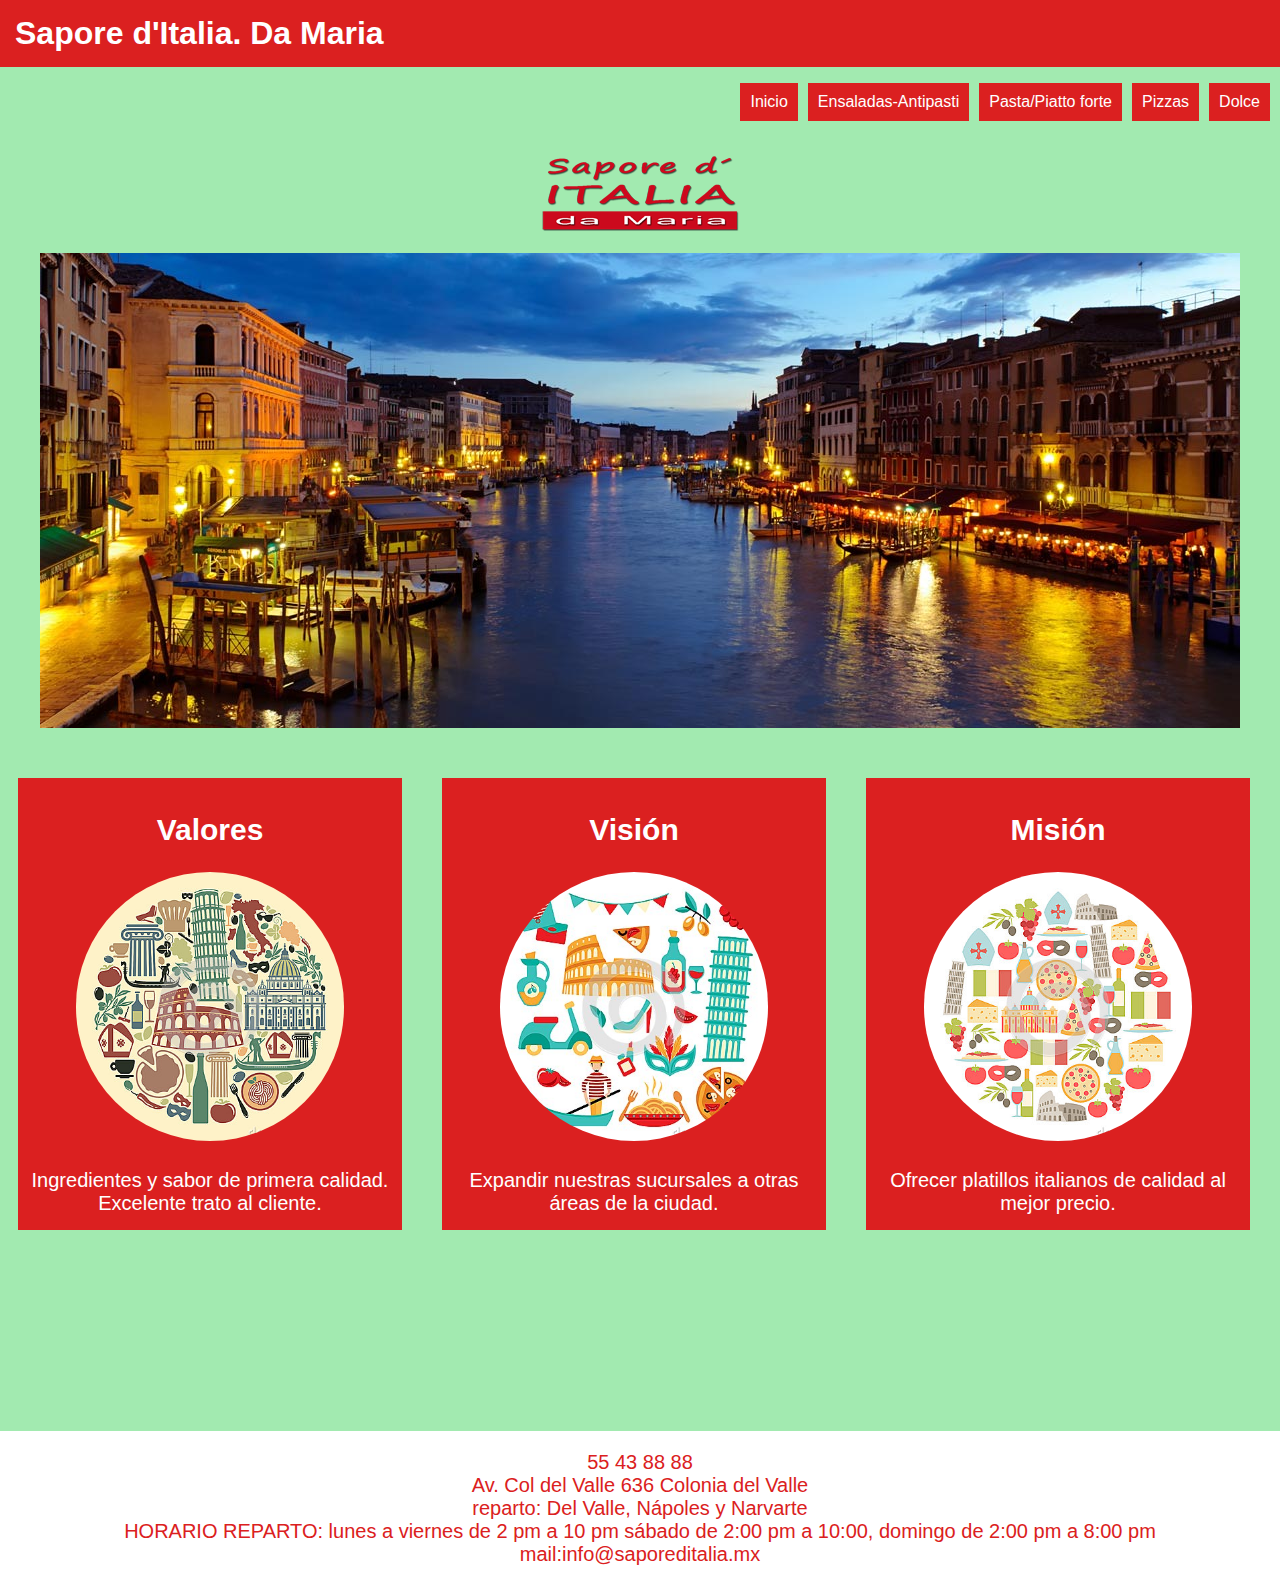
<file: finalcursoweb/index.html>
<!DOCTYPE html>
<html>
<head>
	<meta charset="UTF-8">
	<title>Sapore D'Italia</title>
	<link rel="stylesheet" href="css/estilos.css">

<body>

	
	
	<h1 class="titulo-principal"> Sapore d'Italia. Da Maria</h1>
 		
 		<div class="menu-navegacion">
 				
 			<ul>

 				<li><a href="dolce.html">Dolce</a></li>
 				<li><a href="pizza.html">Pizzas</a></li>
 				<li><a href="pastas.html">Pasta/Piatto forte</a></li>
 				<li><a href="ensaladas.html">Ensaladas-Antipasti</a></li>
 				<li><a href="index.html">Inicio</a></li>
 			</ul>


 		</div>
				<br>
				<br>
				<br>
				<br>

 		<div class="introduccion"><img src="images/logo.png"></div>

 		<br>
			 					
		<div class="introduccion"><img src="images/venezia4.jpg"></div>

		<br><br>
				
				<div class="columna"><h2>Misión</h2>
				<img src="images/tarjeta1.jpg" alt=""><br><br>
				Ofrecer platillos italianos de calidad al mejor precio.<br></div>

				<div class="columna"><h2>Visión</h2>
				<img src="images/tarjeta2.jpg" alt=""><br><br>
				Expandir nuestras sucursales a otras áreas de la ciudad.<br></div>

				<div class="columna"><h2>Valores</h2>
				<img src="images/tarjeta3.jpg" alt=""><br><br>
				Ingredientes y sabor de primera calidad.
				<br>Excelente trato al cliente. </div>

				
				<br><br><br><br><br><br>
				<br><br><br><br><br><br>
				<br><br><br><br><br><br>
				<br><br><br><br><br><br>
				<br><br><br><br><br><br>
				<br><br><br><br><br><br>


			<p class="datos"> 55 43 88 88 <br>
			Av. Col del Valle 636 Colonia del Valle <br>
			reparto: Del Valle, Nápoles y Narvarte <br>
			HORARIO REPARTO: lunes a viernes de 2 pm a 10 pm sábado de 2:00 pm a 10:00, domingo de 2:00 pm a 8:00 pm <br>
					mail:info@saporeditalia.mx</p>
		

</body>
</html>
</file>
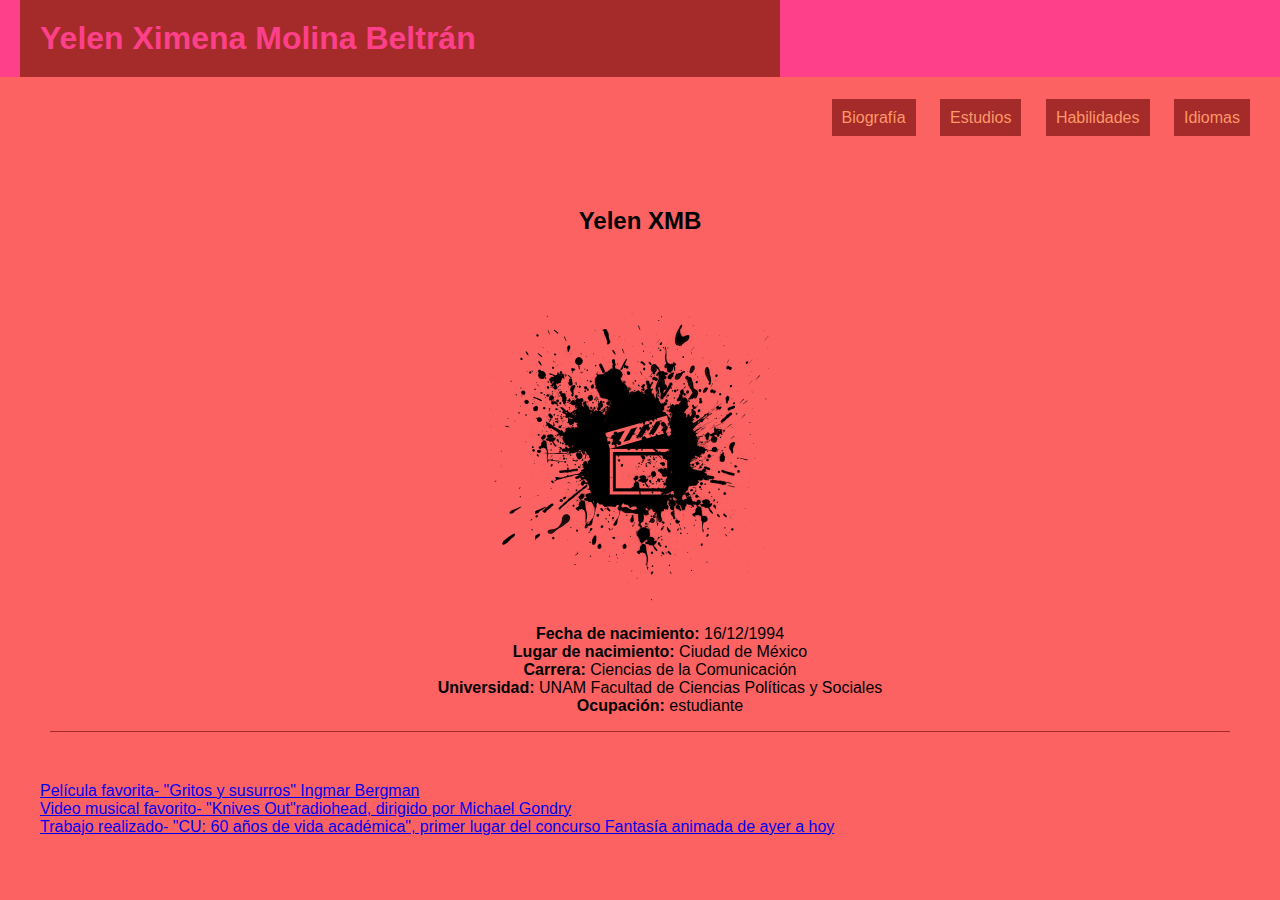
<file: juevescurriculum/index.html>
<!DOCTYPE html>
<html lang="es">
	<head>
		<meta charset="UTF-8">
		<title>YelenXimena</title>
		<link rel="stylesheet" href="css/estilos.css">
	</head>
	
	<body>
				
				<div class="titulo_principal">
						<H1>Yelen Ximena Molina Beltrán</H1>
				</div>

				<div class="menu-navegacion">

					<ul>
						<li><a href="index.html">Biografía</a></li>
						<li><a href="estudios.html">Estudios</a></li>
						<li><a href="habilidades.html">Habilidades</a></li>
						<li><a href="idiomas.html">Idiomas</a></li>	
				
				</div>

				<div class="informacion_personal">

						<h2>Yelen XMB</h2>

						<img src="imagenes/film.png">
						
						<ul>
							<li><strong>Fecha de nacimiento:</strong> 16/12/1994</li>
							<li><strong>Lugar de nacimiento:</strong> Ciudad de México</li>
							<li><strong>Carrera:</strong> Ciencias de la Comunicación</li>
							<li><strong>Universidad:</strong> UNAM Facultad de Ciencias Políticas y Sociales</li>
							<li><strong>Ocupación:</strong> estudiante</li>
							<li><strong></strong></li>

						</ul>
				
				</div>


				<div> 
						
						<ul>
							<li><a href="https://www.youtube.com/watch?v=61FOy9Ktvv8">Película favorita- "Gritos y susurros" Ingmar Bergman</a></li>
							<li><a href="https://www.youtube.com/watch?v=2Lpw3yMCWro">Video musical favorito- "Knives Out"radiohead, dirigido por Michael Gondry</a></li>
							<li><a href="https://www.youtube.com/watch?v=SHOOJYflKvk">Trabajo realizado- "CU: 60 años de vida académica", primer lugar del concurso Fantasía animada de ayer a hoy</a></li>
						</ul>



				</div>
	
					
					
				</ul>

	</body>

	
</html>
</file>
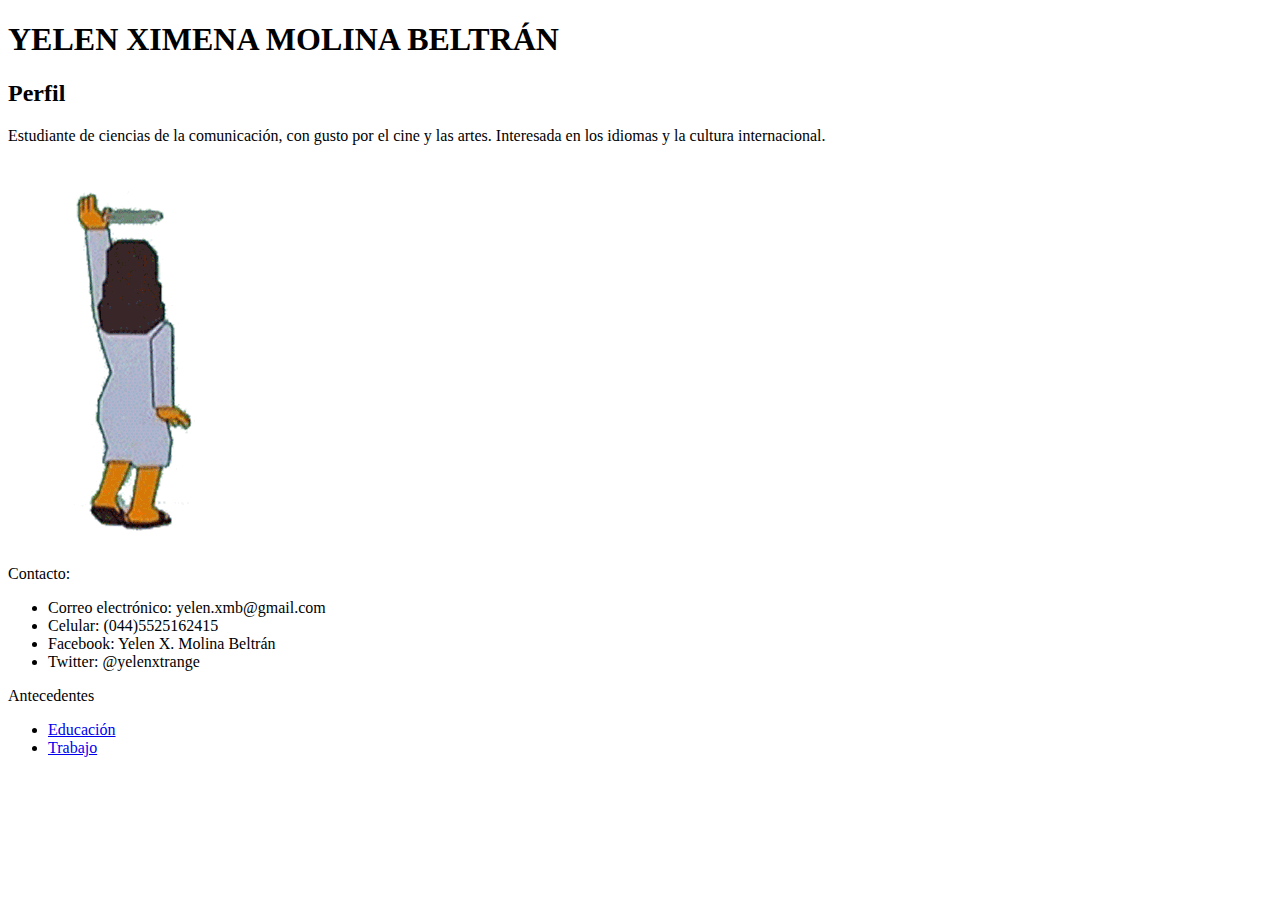
<file: paginapersonal/index.html>
<!DOCTYPE html>
<html>
	<head>
	 	<title>Jelly's page</title>
	 	<meta charset="UTF-8">
	</head>
	<body>

		<h1>YELEN XIMENA MOLINA BELTRÁN</h1>

		<h2>Perfil</h2>
		 <p>Estudiante de ciencias de la comunicación, con gusto por el cine y las artes. Interesada en los idiomas y la cultura internacional.</p>

		<img src="dancingjesus.gif" alt="Dancing Jesus">

		<p>Contacto:</p>
			<ul style="disc">
				<li>Correo electrónico: yelen.xmb@gmail.com</li>
				<li>Celular: (044)5525162415</li>
				<li>Facebook: Yelen X. Molina Beltrán</li>
				<li>Twitter: @yelenxtrange</li>
			</ul>

		<p>Antecedentes</p>
				<ul>
					<li><a href="educacion.html">Educación</a></li>
					<li><a href="trabajo.html">Trabajo</a></li>
				</ul>

		
	</body>
</html>
</file>
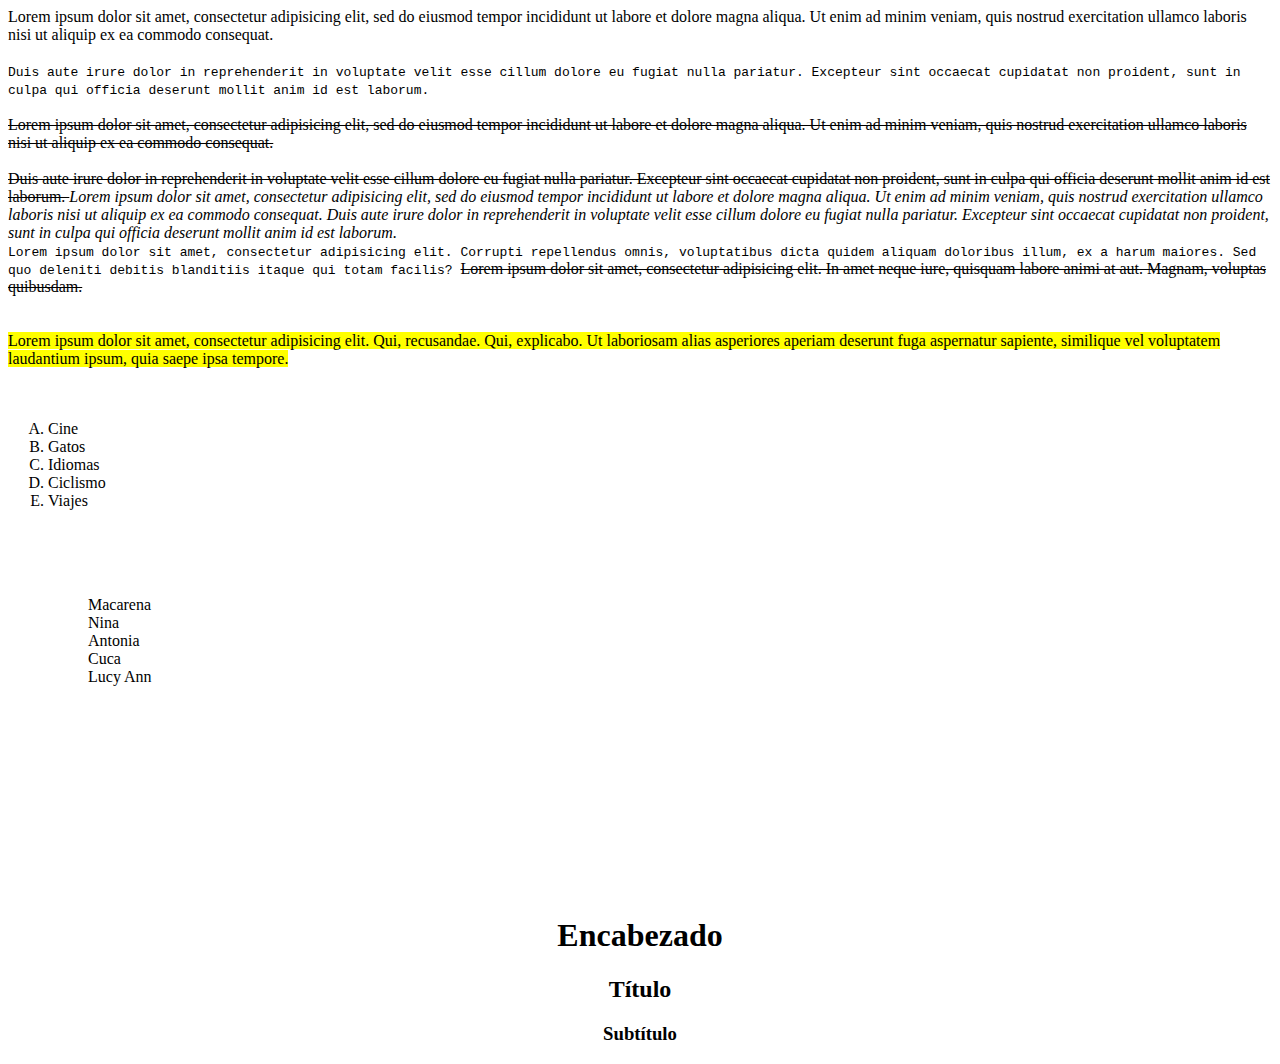
<file: etiquetas.html>
<!DOCTYPE html> 
<html>
<head>
  <title> Etiquetas </title>
  <meta charset="UTF-8">
</head>
<body>

  Lorem ipsum dolor sit amet, consectetur adipisicing elit, sed do eiusmod
  tempor incididunt ut labore et dolore magna aliqua. Ut enim ad minim veniam,
  quis nostrud exercitation ullamco laboris nisi ut aliquip ex ea commodo
  consequat.

<br> <br>
<code> <!--code es para texto tipo código -->
   Duis aute irure dolor in reprehenderit in voluptate velit esse
  cillum dolore eu fugiat nulla pariatur. Excepteur sint occaecat cupidatat non
  proident, sunt in culpa qui officia deserunt mollit anim id est laborum.
</code>
<br><br>
  <del>
   Lorem ipsum dolor sit amet, consectetur adipisicing elit, sed do eiusmod
    tempor incididunt ut labore et dolore magna aliqua. Ut enim ad minim veniam,
    quis nostrud exercitation ullamco laboris nisi ut aliquip ex ea commodo
    consequat. 
  <br>
  <br>
    Duis aute irure dolor in reprehenderit in voluptate velit esse
    cillum dolore eu fugiat nulla pariatur. Excepteur sint occaecat cupidatat non
    proident, sunt in culpa qui officia deserunt mollit anim id est laborum. 
  </del> 
  <dfn>
    Lorem ipsum dolor sit amet, consectetur adipisicing elit, sed do eiusmod
    tempor incididunt ut labore et dolore magna aliqua. Ut enim ad minim veniam,
    quis nostrud exercitation ullamco laboris nisi ut aliquip ex ea commodo
    consequat. Duis aute irure dolor in reprehenderit in voluptate velit esse
    cillum dolore eu fugiat nulla pariatur. Excepteur sint occaecat cupidatat non
    proident, sunt in culpa qui officia deserunt mollit anim id est laborum.
  </dfn>
  <br>
  <kbd>
    Lorem ipsum dolor sit amet, consectetur adipisicing elit. Corrupti repellendus omnis, voluptatibus dicta quidem aliquam doloribus illum, ex a harum maiores. Sed quo deleniti debitis blanditiis itaque qui totam facilis?
  </kbd>
  <s>
      Lorem ipsum dolor sit amet, consectetur adipisicing elit. In amet neque iure, quisquam labore animi at aut. Magnam, voluptas quibusdam.
  </s>
  <br>
  <br>
  <br>
    <mark>
      Lorem ipsum dolor sit amet, consectetur adipisicing elit. Qui, recusandae. Qui, explicabo. Ut laboriosam alias asperiores aperiam deserunt fuga aspernatur sapiente, similique vel voluptatem laudantium ipsum, quia saepe ipsa tempore.
    </mark>
    <br>
    <br>
    <br>
  <ol type="A">
     <li>Cine</li>
     <li>Gatos</li>
     <li>Idiomas</li>
     <li>Ciclismo</li>
     <li>Viajes</li>
  </ol>
    <br>
    <br>
    <br>
  <ul type="square">
    <ul>Macarena</ul>
    <ul>Nina</ul>
    <ul>Antonia</ul>
    <ul>Cuca</ul>
    <ul>Lucy Ann</ul>
  </ul>
  <br>
  <br>
  <br>
  <ul type="circle">
    <ul></ul>
    <ul></ul>
    <ul></ul>
    <ul></ul>
    <ul></ul>
  </ul>
  <br><br>
  <ul type="disc">
    <ul></ul>
    <ul></ul>
    <ul></ul>
    <ul></ul>
    <ul></ul>
  </ul>
  <br>
  <br>
  <br>
  <br>

<center>
 <h1>Encabezado</h1>
 <h2>Título</h2>
 <h3>Subtítulo</h3>
</center>

</body>
 </html>
</file>
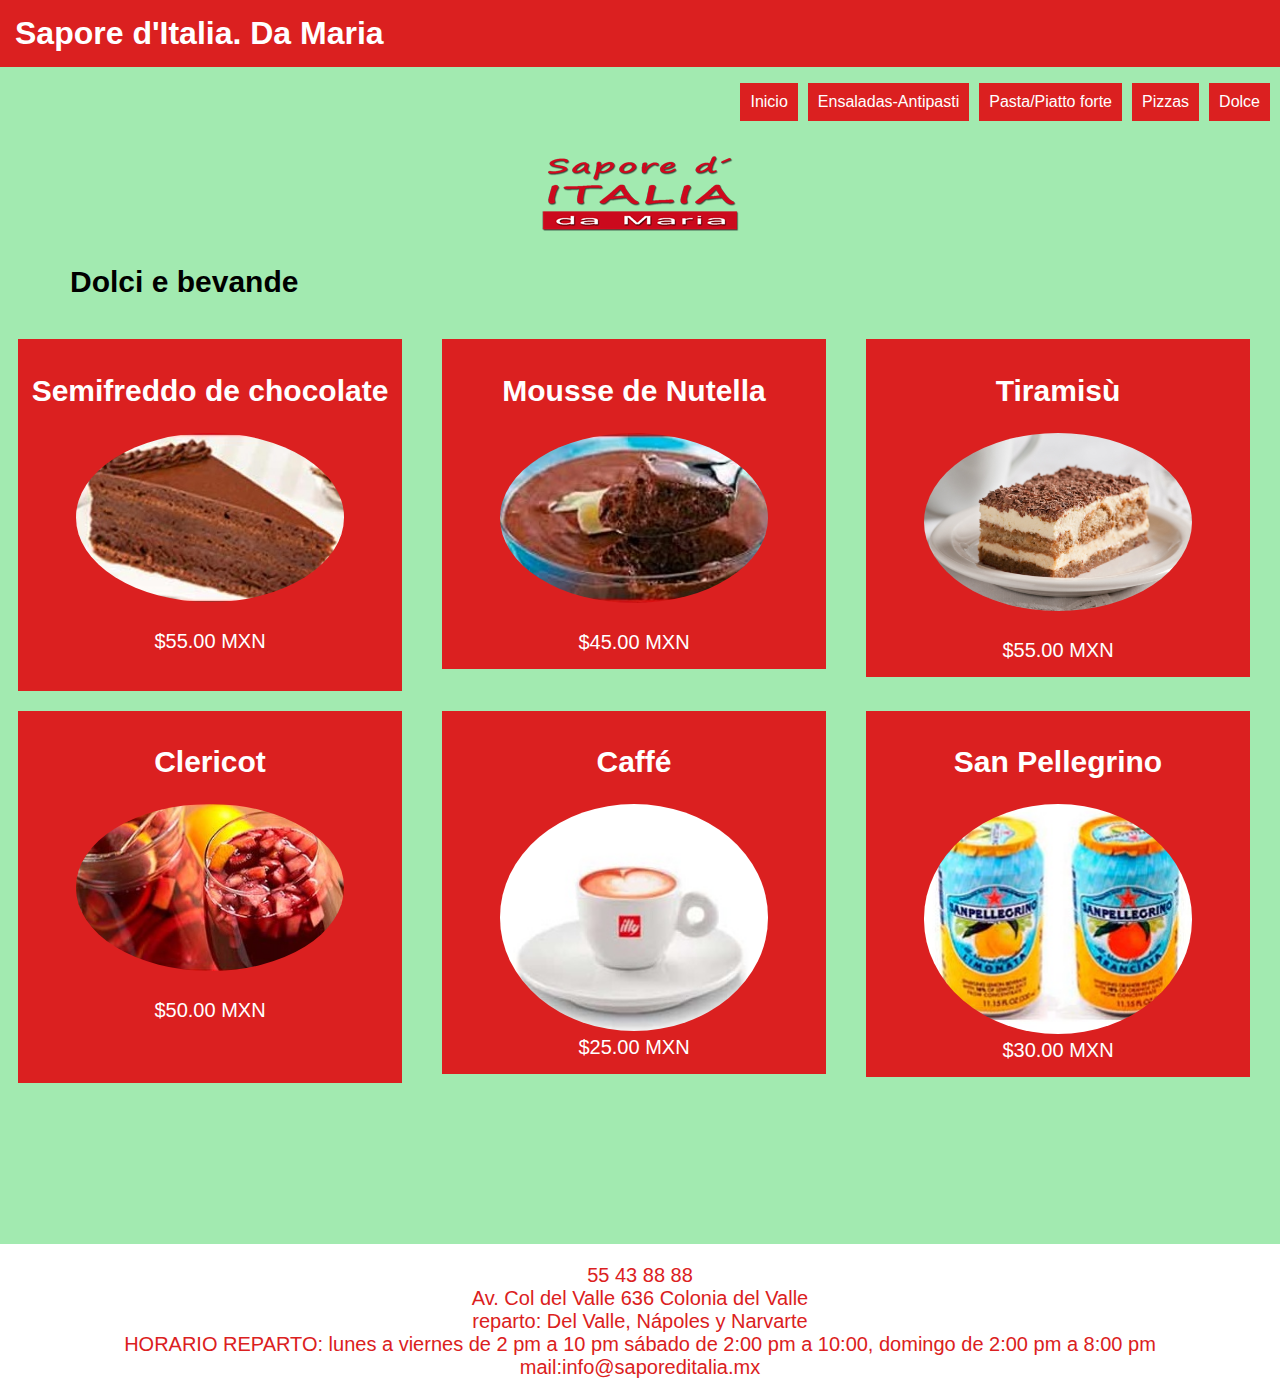
<file: finalcursoweb/dolce.html>
<!DOCTYPE html>
<html>
<head>
	<meta charset="UTF-8">
	<title>Sapore D'Italia</title>
	<link rel="icon" href="images/logo.png">
	<link rel="stylesheet" href="css/estilos.css">

<body>

	
	
	<h1 class="titulo-principal"> Sapore d'Italia. Da Maria</h1>
 		
 		<div class="menu-navegacion">
 				
 			<ul>

 			
 				<li><a href="dolce.html">Dolce</a></li>
 				<li><a href="pizza.html">Pizzas</a></li>
 				<li><a href="pasta.html">Pasta/Piatto forte</a></li>
 				<li><a href="ensaladas.html">Ensaladas-Antipasti</a></li>
 				<li><a href="index.html">Inicio</a></li>
 			</ul>


 		</div>
				<br>
				<br>
				<br>
				<br>

 		<div class="introduccion"><img src="images/logo.png"></div>

 		<h3 class="titulo-seccion"> Dolci e bevande </h3>
				
				<div class="columna"><h2>Tiramisù</h2>
				<img src="images/tiramisu.jpg" alt=""><br><br>$55.00 MXN <br></div>

				<div class="columna"><h2>Mousse de Nutella</h2>
				<img src="images/nutella.jpg" alt=""><br><br> $45.00 MXN <br></div>

				<div class="columna"><h2>Semifreddo de chocolate</h2>
				<img src="images/pastel.jpg" alt=""><br><br>$55.00 MXN <br><br>
				 </div>

				 <div class="columna"><h2>San Pellegrino</h2>
				<img src="images/pellegrino.jpg" alt=""><br>$30.00 MXN <br>
				 </div>

				 <div class="columna"><h2>Caffé</h2>
				<img src="images/cafe.jpg" alt=""><br>$25.00 MXN <br>
				 </div>

				 <div class="columna"><h2>Clericot</h2>
				<img src="images/clericot.jpg" alt=""><br><br>$50.00 MXN <br><br><br>
				 </div>

				<br><br><br><br><br>
				<br><br><br><br><br>
				<br><br><br><br><br>
				<br><br><br><br><br>
				<br><br><br><br><br>
				<br><br><br><br><br>
				<br><br><br><br><br>
				<br><br><br><br><br>
				<br><br><br><br><br>
				<br><br><br><br><br>
				

			<p class="datos"> 55 43 88 88 <br>
			Av. Col del Valle 636 Colonia del Valle <br>
			reparto: Del Valle, Nápoles y Narvarte <br>
			HORARIO REPARTO: lunes a viernes de 2 pm a 10 pm sábado de 2:00 pm a 10:00, domingo de 2:00 pm a 8:00 pm <br>
					mail:info@saporeditalia.mx</p>
		

</body>
</html>
</file>
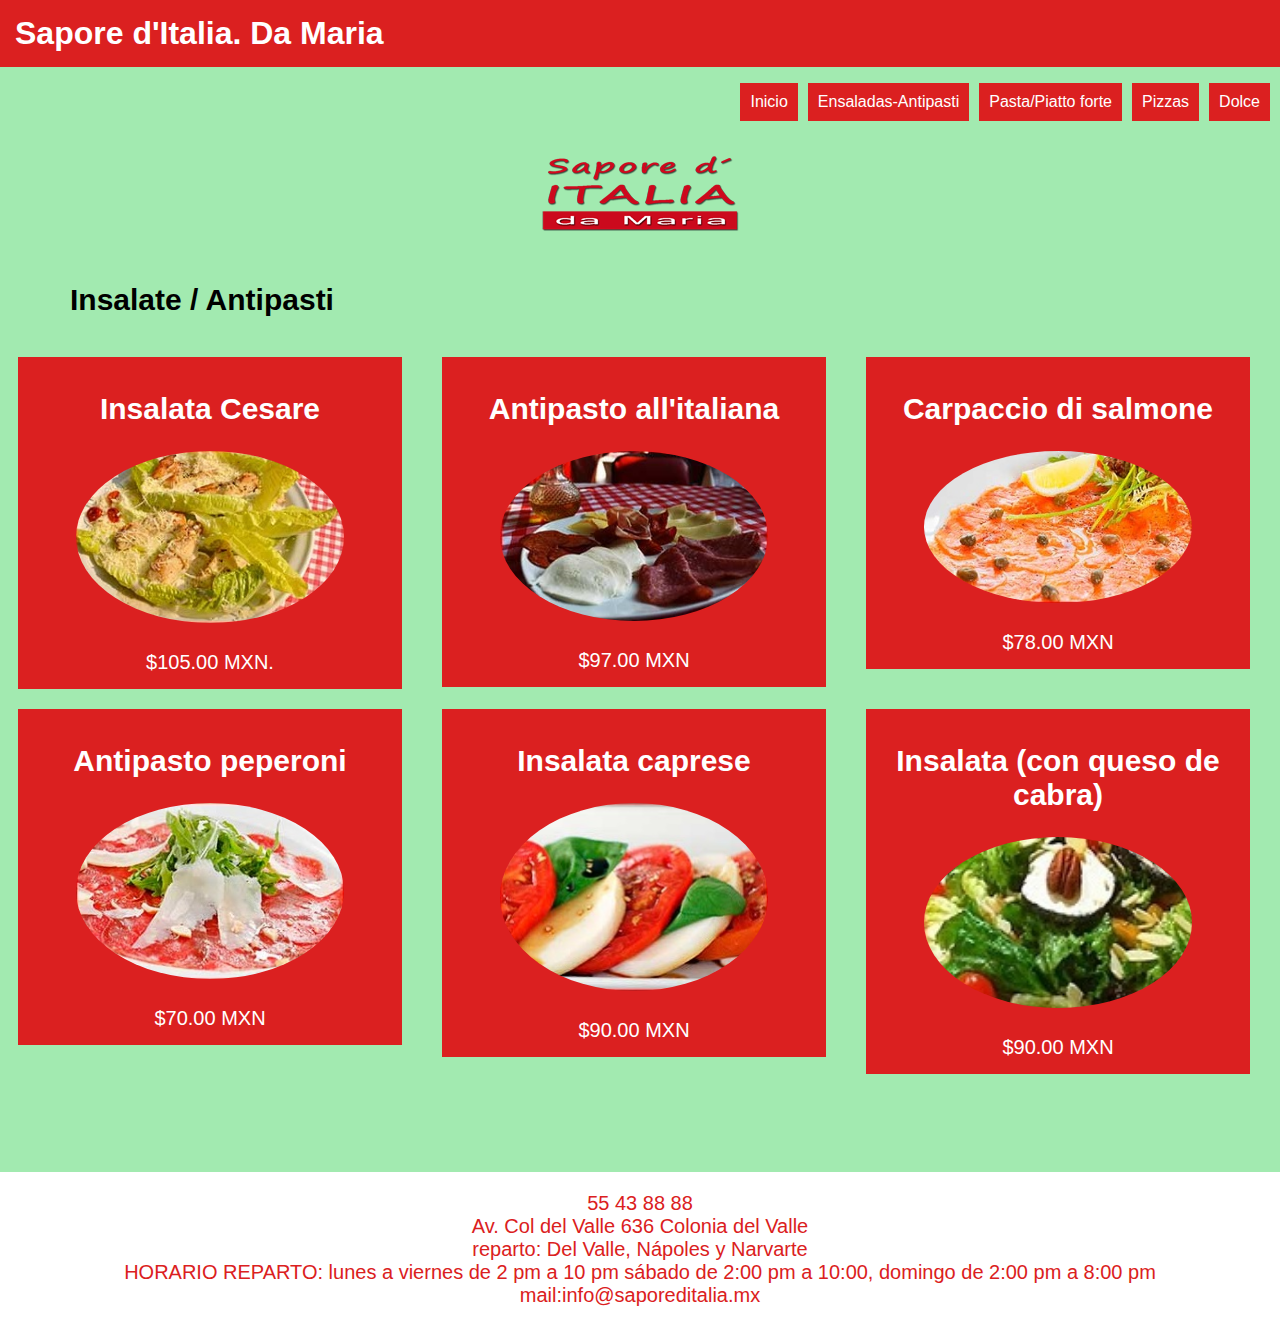
<file: finalcursoweb/ensaladas.html>
<!DOCTYPE html>
<html>
<head>
	<meta charset="UTF-8">
	<title>Sapore D'Italia</title>
	<link rel="icon" href="images/logo.png">
	<link rel="stylesheet" href="css/estilos.css">

<body>

	
	
	<h1 class="titulo-principal"> Sapore d'Italia. Da Maria</h1>
 		
 		<div class="menu-navegacion">
 				
 			<ul>

 				<li><a href="dolce.html">Dolce</a></li>
 				<li><a href="pizza.html">Pizzas</a></li>
 				<li><a href="pastas.html">Pasta/Piatto forte</a></li>
 				<li><a href="ensaladas.html">Ensaladas-Antipasti</a></li>
 				<li><a href="index.html">Inicio</a></li>
 			</ul>


 		</div>
				<br>
				<br>
				<br>
				<br>

 		<div class="introduccion"><img src="images/logo.png"></div>

 		<br>

			<h3 class="titulo-seccion">Insalate / Antipasti</h3>
		
				
				<div class="columna"><h2>Carpaccio di salmone</h2>
				<img src="images/carpaccio.jpg" alt=""><br><br>
				$78.00 MXN<br></div>

				<div class="columna"><h2>Antipasto all'italiana</h2>
				<img src="images/antipasto.jpg" alt=""><br><br>
				$97.00 MXN<br></div>

				<div class="columna"><h2>Insalata Cesare</h2>
				<img src="images/cesar.jpg" alt=""><br>
				<br>$105.00 MXN. </div>

				<br>
				<br>
				<br>

				<div class="columna"><h2>Insalata (con queso de cabra)</h2>
				<img src="images/ensalada.jpg" alt=""><br><br>
				$90.00 MXN </div>

				<div class="columna"><h2>Insalata caprese</h2>
				<img src="images/espinacas.jpg" alt=""><br><br>
				$90.00 MXN
				</div>

				<div class="columna"><h2>Antipasto peperoni</h2>
				<img src="images/peperoni.jpg" alt=""><br><br>$70.00 MXN
				 </div>


				<br><br><br><br><br><br>
				<br><br><br><br><br><br>
				<br><br><br><br><br><br>
				<br><br><br><br><br><br>
				<br><br><br><br><br><br>
				<br><br><br><br><br><br>
				<br><br><br><br><br><br>
		

			<p class="datos"> 55 43 88 88 <br>
			Av. Col del Valle 636 Colonia del Valle <br>
			reparto: Del Valle, Nápoles y Narvarte <br>
			HORARIO REPARTO: lunes a viernes de 2 pm a 10 pm sábado de 2:00 pm a 10:00, domingo de 2:00 pm a 8:00 pm <br>
					mail:info@saporeditalia.mx</p>
		

</body>
</html>
</file>
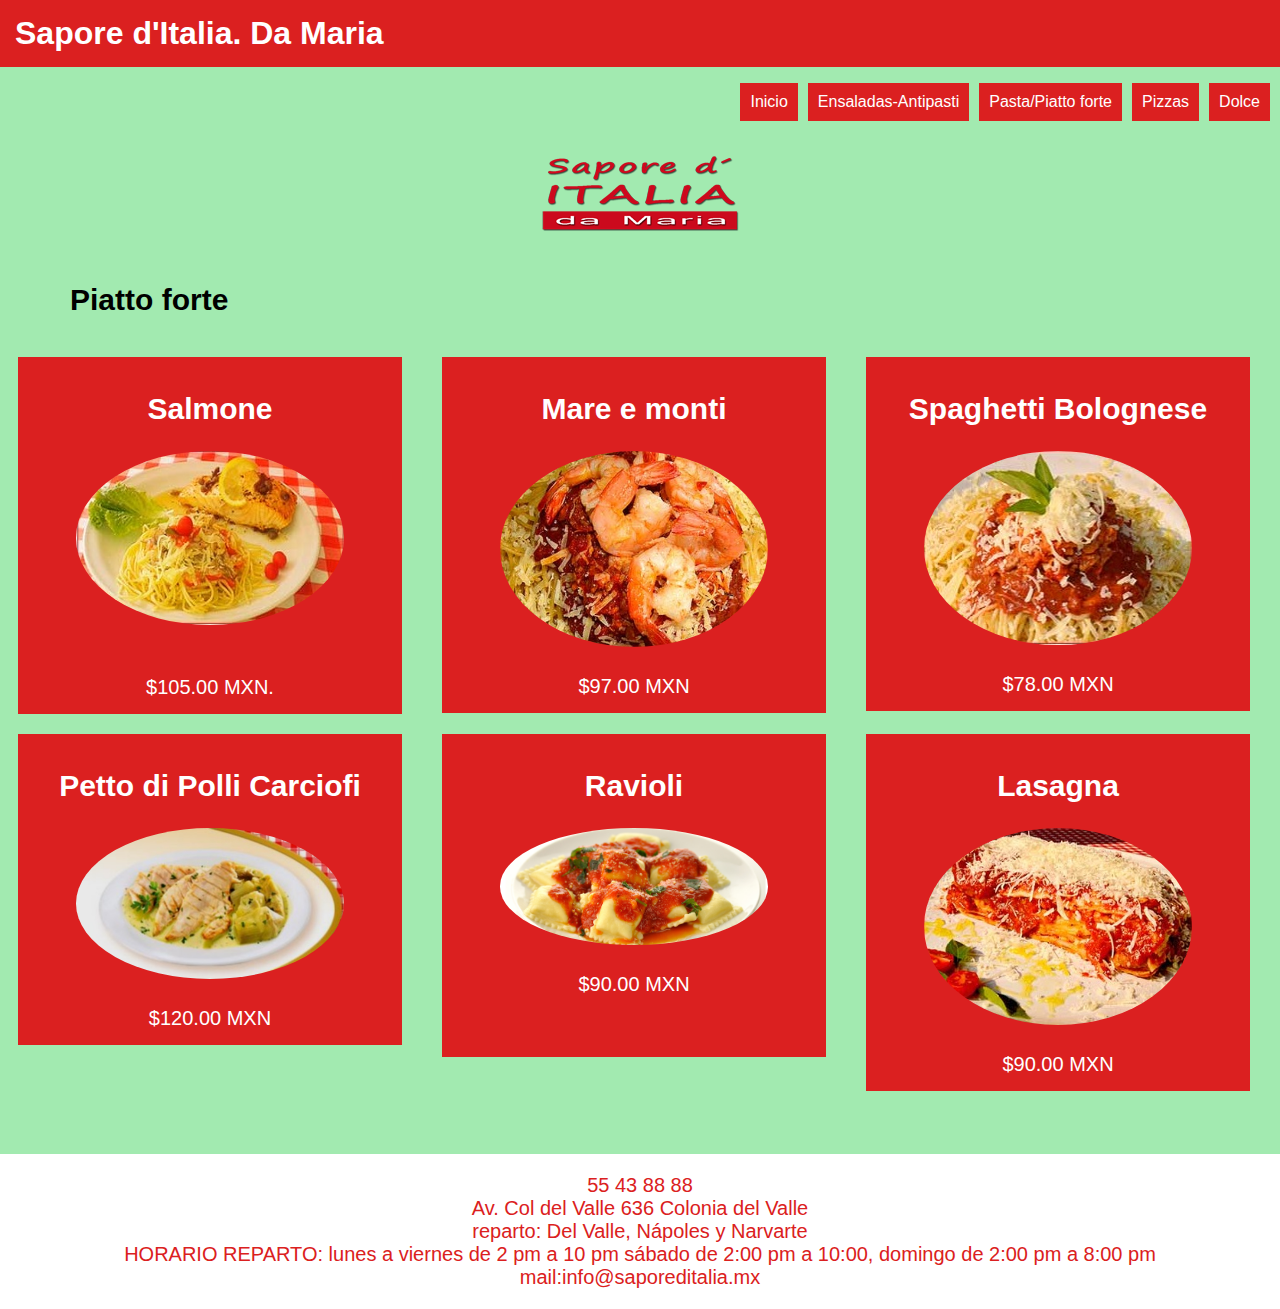
<file: finalcursoweb/pastas.html>
<!DOCTYPE html>
<html>
<head>
	<meta charset="UTF-8">
	<title>Sapore D'Italia</title>
	<link rel="icon" href="images/logo.png">
	<link rel="stylesheet" href="css/estilos.css">

<body>

	
	
	<h1 class="titulo-principal"> Sapore d'Italia. Da Maria</h1>
 		
 		<div class="menu-navegacion">
 				
 			<ul>

 				<li><a href="dolce.html">Dolce</a></li>
 				<li><a href="pizza.html">Pizzas</a></li>
 				<li><a href="pastas.html">Pasta/Piatto forte</a></li>
 				<li><a href="ensaladas.html">Ensaladas-Antipasti</a></li>
 				<li><a href="index.html">Inicio</a></li>
 			</ul>


 		</div>
				<br>
				<br>
				<br>
				<br>

 		<div class="introduccion"><img src="images/logo.png"></div>

 		<br>
			 					
		<h3 class="titulo-seccion">Piatto forte</h3>
		
				
				<div class="columna"><h2>Spaghetti Bolognese</h2>
				<img src="images/bolognesa.jpg" alt=""><br><br>
				$78.00 MXN<br></div>

				<div class="columna"><h2>Mare e monti</h2>
				<img src="images/scampi.jpg" alt=""><br><br>
				$97.00 MXN<br></div>

				<div class="columna"><h2>Salmone</h2>
				<img src="images/salmone.jpg" alt=""><br><br>
				<br>$105.00 MXN. </div>

				<br>
				<br>
				<br>

				<div class="columna"><h2>Lasagna</h2>
				<img src="images/lasagna.jpg" alt=""><br><br>
				$90.00 MXN </div>

				<div class="columna"><h2>Ravioli</h2>
				<img src="images/ravioli.jpg" alt=""><br><br>
				 $90.00 MXN <br><br><br></div>

				<div class="columna"><h2>Petto di Polli Carciofi</h2>
				<img src="images/pollo.jpg" alt=""><br><br>
				$120.00 MXN </div>


				<br><br><br><br><br>
				<br><br><br><br><br>
				<br><br><br><br><br>
				<br><br><br><br><br>
				<br><br><br><br><br>
				<br><br><br><br><br><br>
				<br><br><br><br><br>
				<br><br><br><br><br>
		

			<p class="datos"> 55 43 88 88 <br>
			Av. Col del Valle 636 Colonia del Valle <br>
			reparto: Del Valle, Nápoles y Narvarte <br>
			HORARIO REPARTO: lunes a viernes de 2 pm a 10 pm sábado de 2:00 pm a 10:00, domingo de 2:00 pm a 8:00 pm <br>
					mail:info@saporeditalia.mx</p>
		

</body>
</html>
</file>
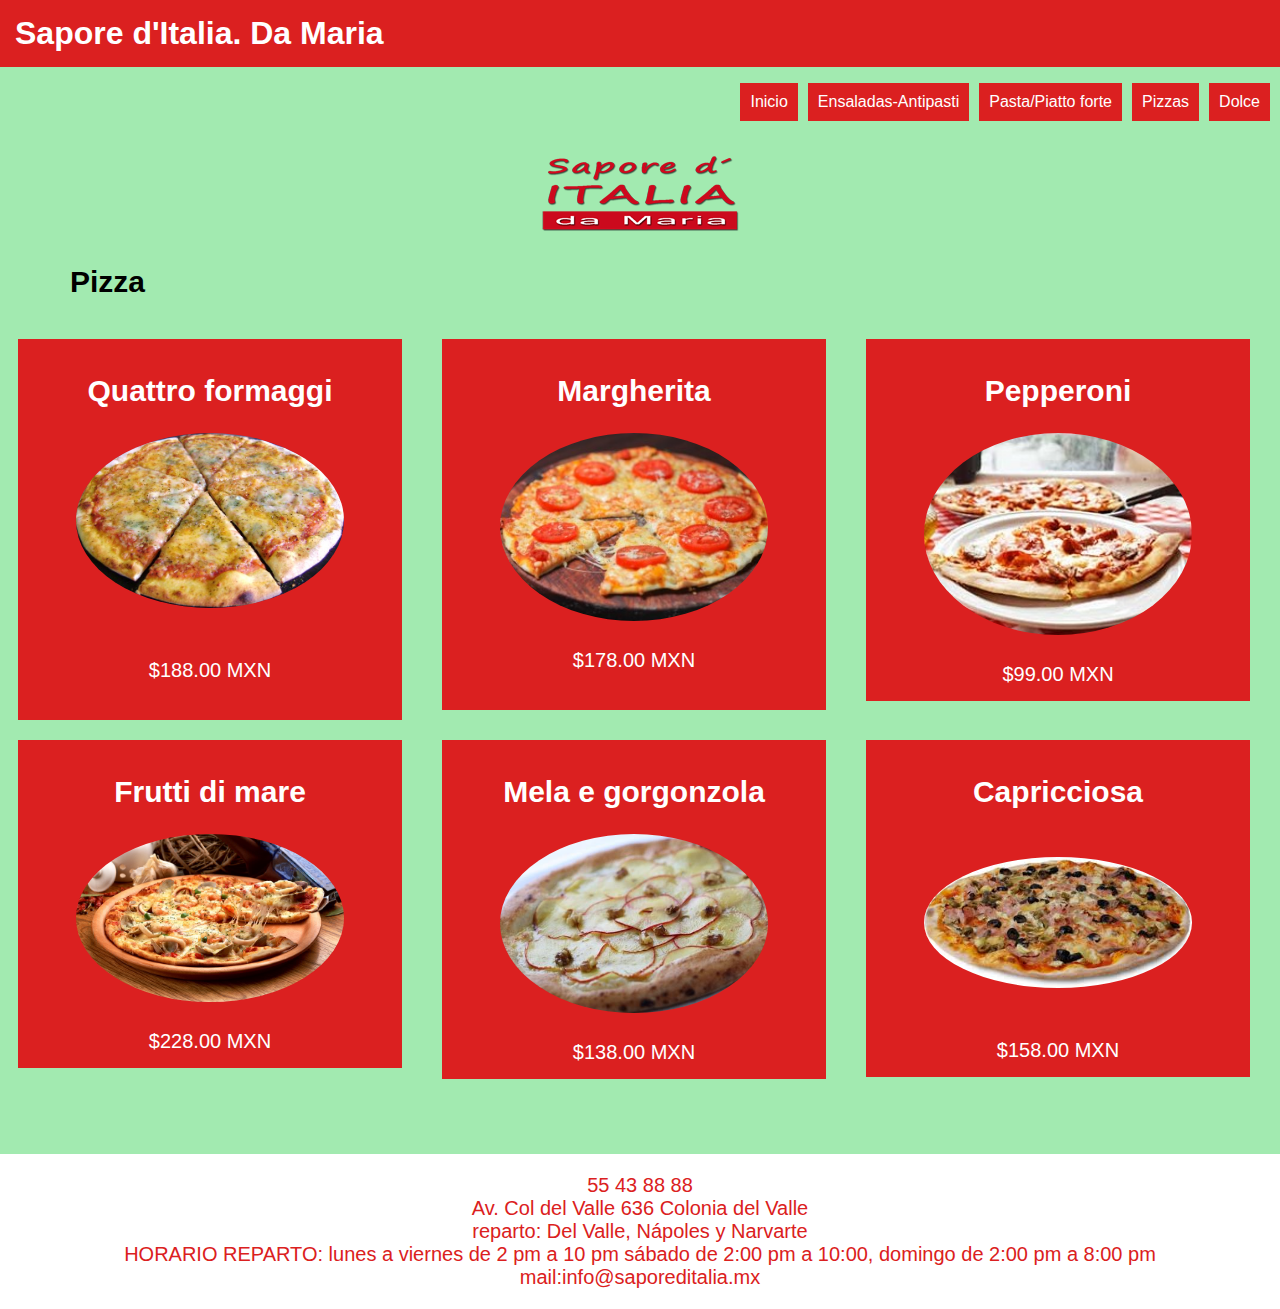
<file: finalcursoweb/pizza.html>
<!DOCTYPE html>
<html>
<head>
	<meta charset="UTF-8">
	<title>Sapore D'Italia</title>
	<link rel="icon" href="images/logo.png">
	<link rel="stylesheet" href="css/estilos.css">

<body>

	
	
	<h1 class="titulo-principal"> Sapore d'Italia. Da Maria</h1>
 		
 		<div class="menu-navegacion">
 				
 			<ul>

 				<li><a href="dolce.html">Dolce</a></li>
 				<li><a href="pizza.html">Pizzas</a></li>
 				<li><a href="pastas.html">Pasta/Piatto forte</a></li>
 				<li><a href="ensaladas.html">Ensaladas-Antipasti</a></li>
 				<li><a href="index.html">Inicio</a></li>
 			</ul>


 		</div>
				<br>
				<br>
				<br>
				<br>

 		<div class="introduccion"><img src="images/logo.png"></div>

 		<h3 class="titulo-seccion">Pizza</h3>
				
				<div class="columna"><h2>Pepperoni</h2>
				<img src="images/pepperoni.jpg" alt=""><br><br>
				$99.00 MXN<br></div>

				<div class="columna"><h2>Margherita</h2>
				<img src="images/margherita.jpg" alt=""><br><br>
				$178.00 MXN<br><br></div>

				<div class="columna"><h2>Quattro formaggi</h2>
				<img src="images/quattro.jpg" alt=""><br><br><br>
				 $188.00 MXN<br><br></div>

				<div class="columna"><h2>Capricciosa</h2><br>
				<img src="images/capricciosa.jpg" alt=""><br><br><br>
				$158.00 MXN<br></div>

				<div class="columna"><h2>Mela e gorgonzola</h2>
				<img src="images/mela.jpg" alt=""><br><br>
				$138.00 MXN <br></div>

				<div class="columna"><h2>Frutti di mare</h2>
				<img src="images/mare.jpg" alt=""><br><br>
				$228.00 MXN <br></div>

				
				<br><br><br><br><br>
				<br><br><br><br><br>
				<br><br><br><br><br>
				<br><br><br><br><br>
				<br><br><br><br><br>
				<br><br><br><br><br>
				<br><br><br><br><br>
				<br><br><br><br><br>
				<br><br><br><br><br>

			<p class="datos"> 55 43 88 88 <br>
			Av. Col del Valle 636 Colonia del Valle <br>
			reparto: Del Valle, Nápoles y Narvarte <br>
			HORARIO REPARTO: lunes a viernes de 2 pm a 10 pm sábado de 2:00 pm a 10:00, domingo de 2:00 pm a 8:00 pm <br>
					mail:info@saporeditalia.mx</p>
		

</body>
</html>
</file>
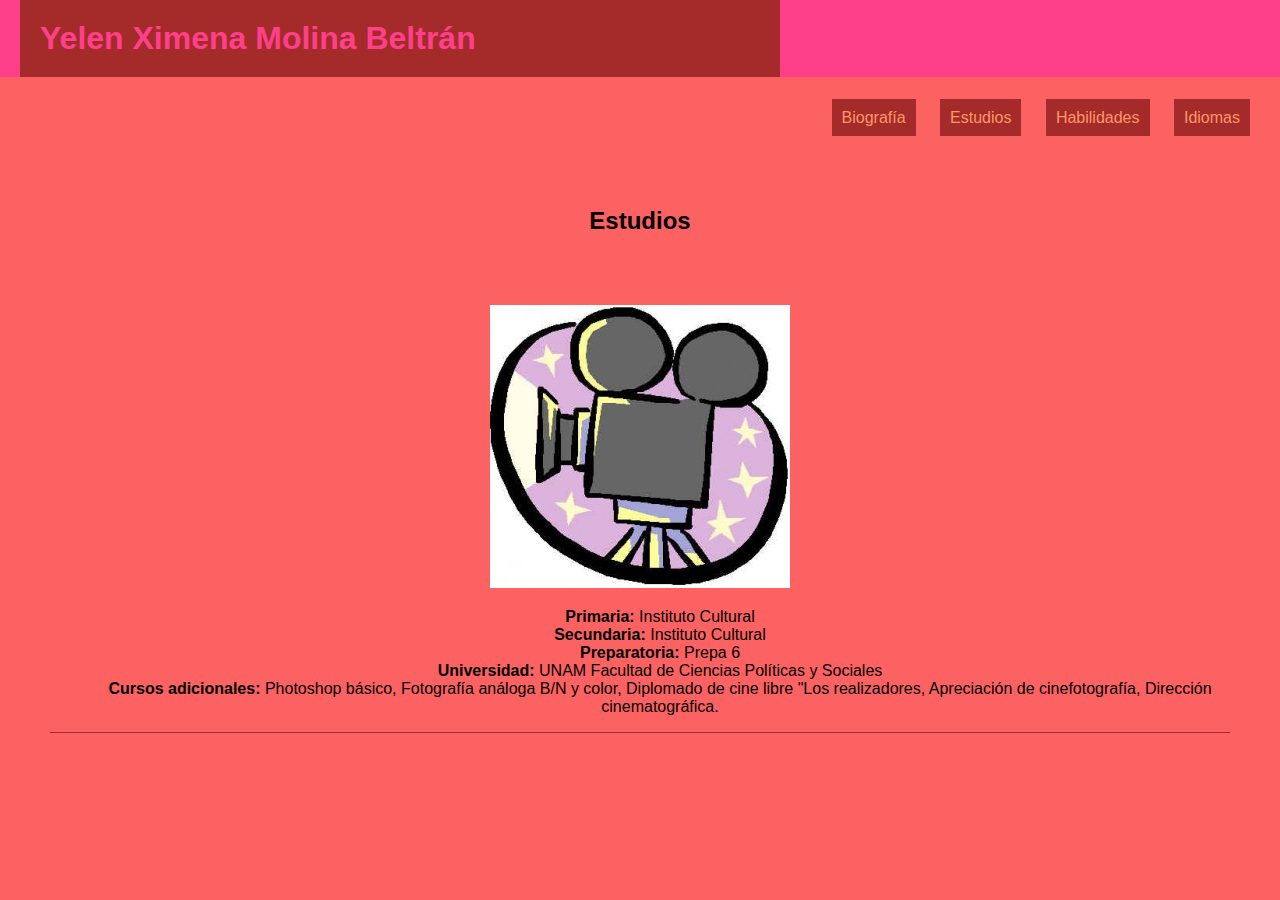
<file: juevescurriculum/estudios.html>
<!DOCTYPE html>
<html lang="es">
	<head>
		<meta charset="UTF-8">
		<title>YelenXimena</title>
		<link rel="stylesheet" href="css/estilos.css">
	</head>
	
	<body>
				
				<div class="titulo_principal">
						<H1>Yelen Ximena Molina Beltrán</H1>
				</div>

				<div class="menu-navegacion">

					<ul>
					<li><a href="index.html">Biografía</a></li>
						<li><a href="estudios.html">Estudios</a></li>
						<li><a href="habilidades.html">Habilidades</a></li>
						<li><a href="idiomas.html">Idiomas</a></li>	
				
				</div>

				<div class="informacion_personal">

						<h2>Estudios</h2>

						<img src="imagenes/camera.jpg">
						
						<ul>
							<li><strong>Primaria:</strong> Instituto Cultural</li>
							<li><strong>Secundaria:</strong> Instituto Cultural</li>
							<li><strong>Preparatoria:</strong> Prepa 6</li>
							<li><strong>Universidad:</strong> UNAM Facultad de Ciencias Políticas y Sociales</li>
							<li><strong>Cursos adicionales:</strong> Photoshop básico, Fotografía análoga B/N y color, 
							Diplomado de cine libre "Los realizadores, Apreciación de cinefotografía, Dirección cinematográfica. 
							</li>
							<li><strong></strong></li>

						</ul>
				
				</div>
	
					
					
				</ul>

	</body>

	
</html>
</file>
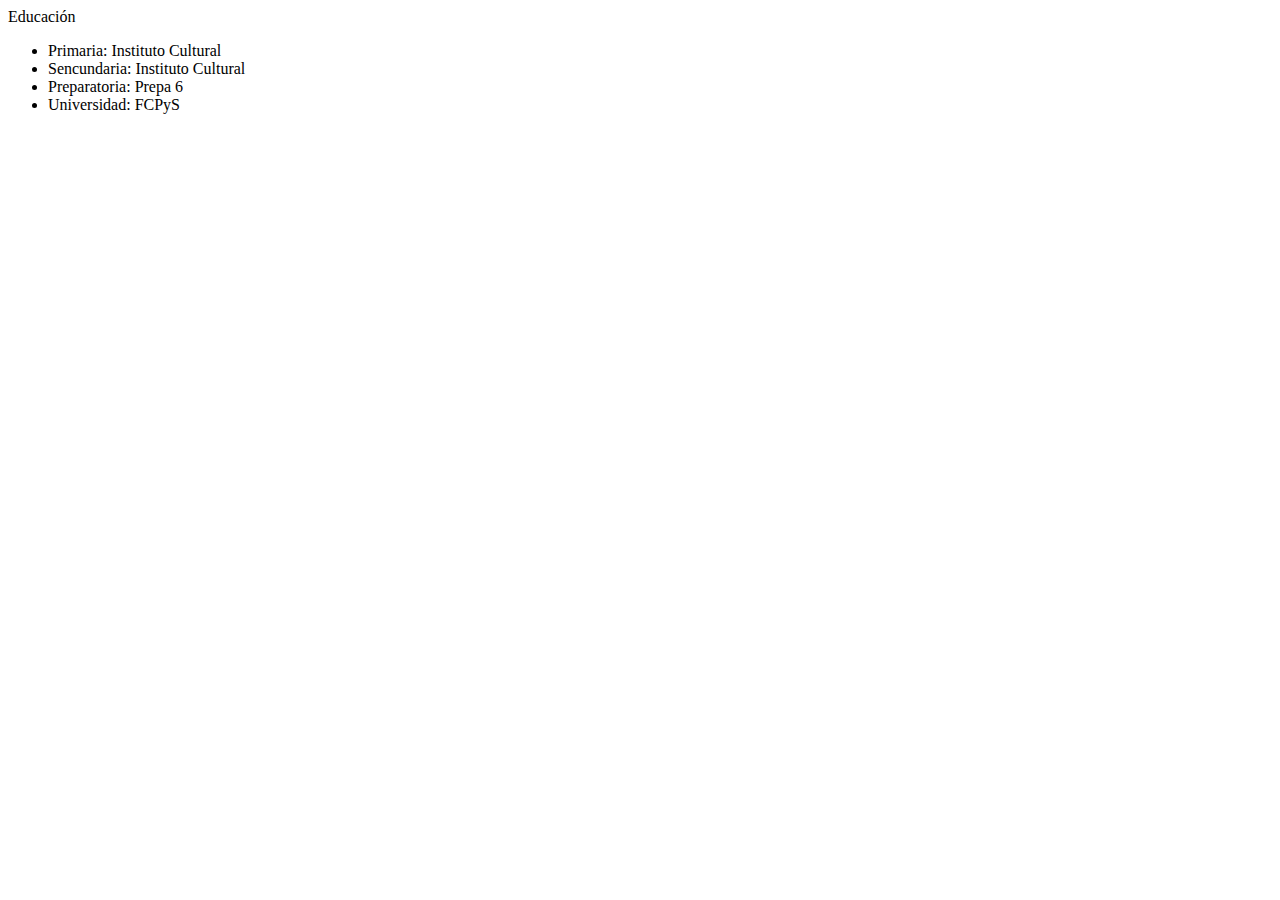
<file: paginapersonal/educacion.html>
<!DOCTYPE html>
<html>
	<head>
		<meta charset="UTF-8"
		<title>Educación</title>
	</head>
	<body>
		<ul>
			<li>Primaria: Instituto Cultural</li>
			<li>Sencundaria: Instituto Cultural</li>
			<li>Preparatoria: Prepa 6</li>
			<li>Universidad: FCPyS</li>
		</ul>
	</body>

</html>
</file>
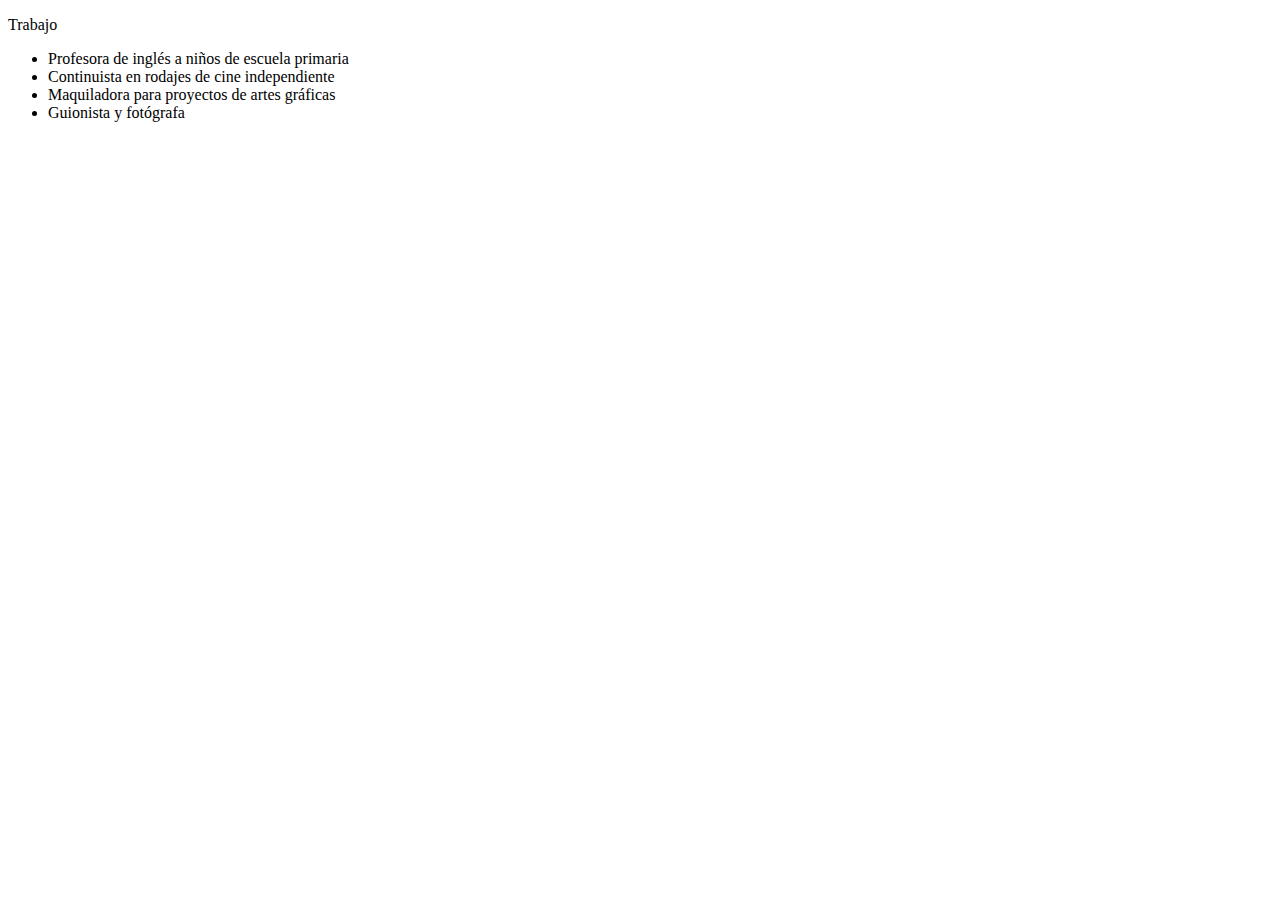
<file: paginapersonal/trabajo.html>
<!DOCTYPE html>
<html>
 	<head>
 		<title>Trabajo</title>
 		<meta charset="UTF-8">
 	</head>
	
	<body>
	  <p>Trabajo</p>
		<ul>
			<li>Profesora de inglés a niños de escuela primaria</li>
			<li>Continuista en rodajes de cine independiente</li>
			<li>Maquiladora para proyectos de artes gráficas</li>
			<li> Guionista y fotógrafa</li>

		</ul>

	</body>	
</html>
</file>
<file: finalcursoweb/css/estilos.css>
body{
	margin: 0;
	font-family: sans-serif;
	background: #A2EAB0 ;

}

.titulo-principal{

	display: block;
	background: #DB2020;
	color: #FFF;
	margin: 0px;
	padding: 15px;
}

.menu-navegacion ul{

	display: block;
	background: #DB2020;
}



.menu-navegacion li{

	float: right;
	list-style: none;
	margin-top: 0px;
	margin-right: 10px;
	padding: 10px;
	background: #DB2020;

}


.menu-navegacion li a{

	color: #FFF;
	text-decoration: none;
	

}

.menu-navegacion ul li:hover {

	background: #0489B1;
	}

.introduccion{

	text-align: center;
}

.titulo-seccion{

	display: block;
	padding-left: 70px;
	font-size: 30px;
}
	

.columna{

	width: 30%;
	margin: 10px;
	margin-right: 30px;
	padding-top: 10px;
	padding-bottom: 15px;
	float: right;
	color: #fff;
	background: #DB2020;
	text-align: center;
	font-size: 20px;

}

.columna img{

	border-radius: 90%;
	height: 70%;
	width: 70%;

}

.datos{

	padding-top: -20px;
	padding: 20px;
	margin-top: 15px;
	margin-bottom: 0;
	text-align: center;
	color: #DB2020;
	background: #fff;
	font-size: 20px;
}
</file>
<file: juevescurriculum/css/estilos.css>
body{
	margin: 0;
	margin-top: -21px;
	height: 100%;
	padding: 0;
	background: #FD6262;
	font-family: Helvetica;
}

h1{
	background: brown;
	color: #FD4089;
	margin-left: 20px;
	margin-right: 500px;
	padding: 20px;
	text-align: left;
}

.titulo_principal{

	background: #FD4089;
}

.menu-navegacion ul{
	text-align: right;
	font-family: Helvetica ;
	margin: 10px;
	padding: 10px;

}

.menu-navegacion li{

	display: inline;

}

.menu-navegacion a{

	margin: 10px;
	padding:  10px;
	text-decoration: none;
	background: brown;
	color: #FD9867

}

.menu-navegacion li.active a,
.menu-navegacion li:hover a{
	background: #ff9898;
}

.informacion_personal{
text-align: center;
margin: 50px;
border-bottom: 1px solid brown;
color: solid brown;

}


.informacion_personal h2{
text-align: center;
margin: 70px;

}


ul{
	list-style: none;
}

.circulo{
 border-radius: 50%; 

}
</file>
